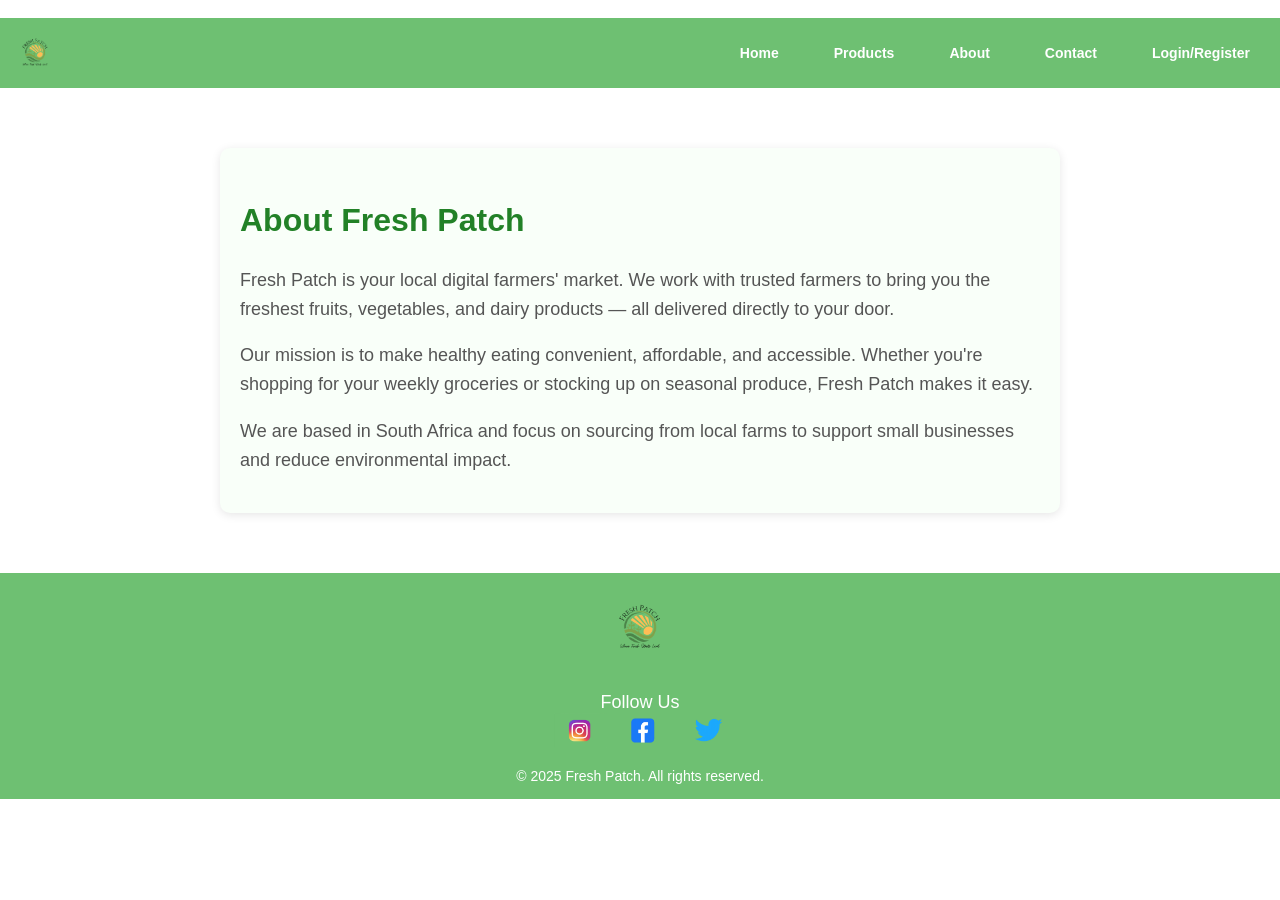
<file: about.html>
<!DOCTYPE html>
<html lang="en">
<head>
  <meta charset="UTF-8">
  <title>About Us - Fresh Patch</title>
  <link rel="stylesheet" href="style.css">
  <a href="home.html"></a>
  <style>
    .about-section {
      max-width: 800px;
      margin: 60px auto;
      padding: 20px;
      background-color: #f9fff9;
      border-radius: 10px;
      box-shadow: 0 2px 10px rgba(0,0,0,0.1);
      font-size: 18px;
      line-height: 1.6;
      color: #333;
    }

    .about-section h2 {
      font-size: 32px;
      margin-bottom: 20px;
      color: #228127;
    }

    header {
      background-color: #6ec072;
      padding: 10px;
      text-align: center;
      color: white;
    }

    nav a {
      margin: 0 10px;
      font-weight: bold;
      color: white;
      text-decoration: none;
    }

    nav a:hover {
      text-decoration: underline;
    }

    footer {
      text-align: center;
      padding: 20px;
      background-color: #6ec072;
      color: white;
    }

    footer img {
      height: 80px;
    }
  </style>
</head>
<body>
  <header>
    <div class="logo-title">
      <img src="images/FP logo.png" alt="Fresh Patch Logo">
    </div>
    <nav>
      <a href="home.html">Home</a>
      <a href="products.html">Products</a>
      <a href="about.html">About</a>
      <a href="contact.html">Contact</a>
      <a href="login.html">Login/Register</a>
    </nav>
  </header>
  <section class="about-section">
    <h2>About Fresh Patch</h2>
    <p>
      Fresh Patch is your local digital farmers' market. We work with trusted farmers to bring you the freshest fruits, vegetables, and dairy products — all delivered directly to your door.
    </p>
    <p>
      Our mission is to make healthy eating convenient, affordable, and accessible. Whether you're shopping for your weekly groceries or stocking up on seasonal produce, Fresh Patch makes it easy.
    </p>
    <p>
      We are based in South Africa and focus on sourcing from local farms to support small businesses and reduce environmental impact.
    </p>
  </section>

 <!-- Footer Section -->
<footer style="background: #6ec072; color: #eee; padding:15px; text-align: center; font-family:Impact, Haettenschweiler, 'Arial', sans-serif ;">

  <!-- Logo -->
  <div style="margin-bottom: 20px;">
    <img src="images/FP logo.png" alt="Fresh Patch Logo" style="height: 80px;">
  </div>

  <!-- Find us on text with space for logos -->
  <div style="margin-bottom: 15px; font-size: 18px; color: white;">
    Follow Us<br>
    <span style="margin-left: 10px; display: inline-flex; align-items: center; gap: 12px; justify-content: center;">
      <img src="images/insta logo.png" style="height: 35px;">
      
      <img src="images/fb logo.png" style="height: 35px;">
      
      <img src="images/tt logo.png" style="height: 35px;">
    </span>
  </div>
  <!-- Copyright -->
  <div style="font-size: 14px; color: white;">
    &copy; 2025 Fresh Patch. All rights reserved.
  <div id="footer-placeholder"></div>

</body>
</html>
</file>
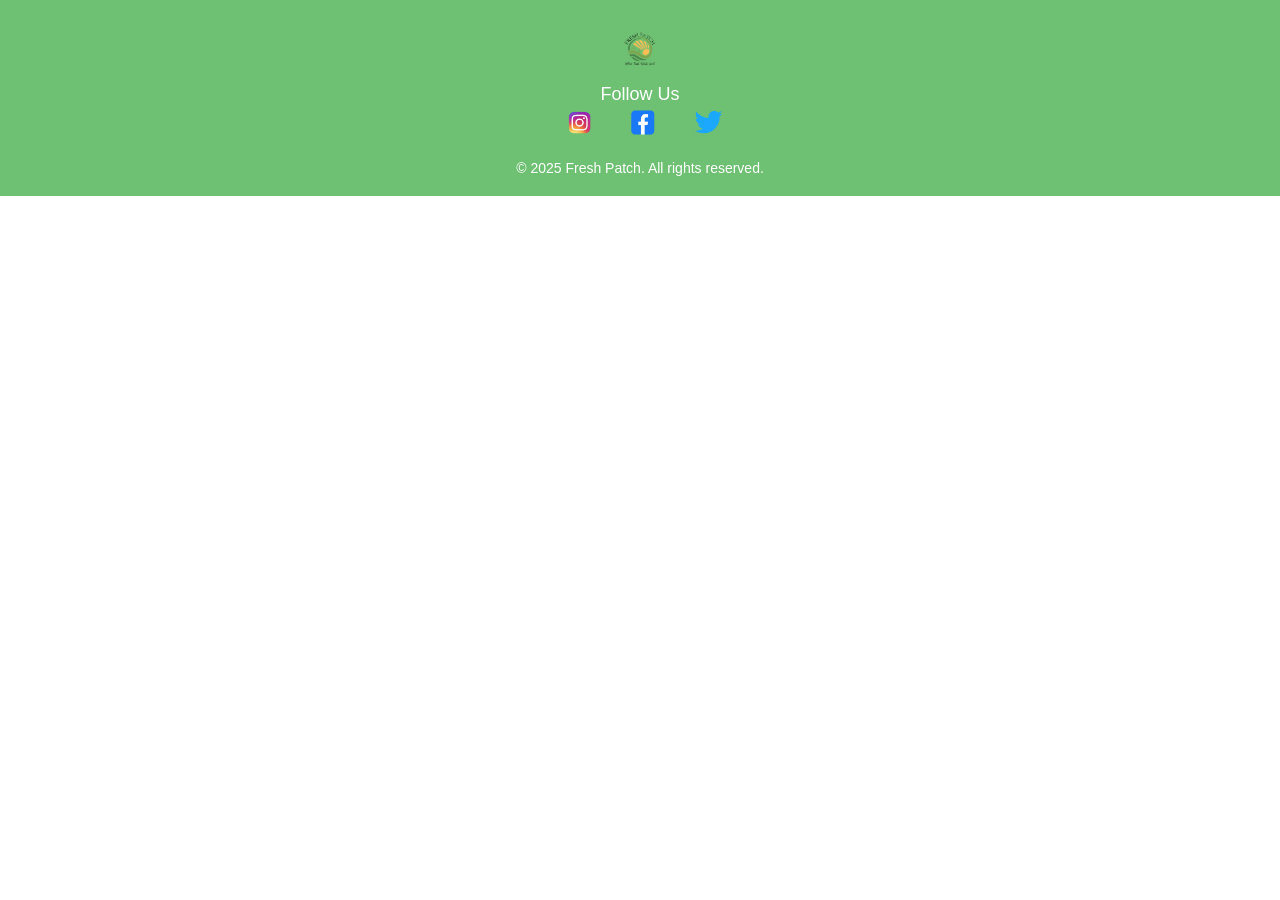
<file: footer.html>
<!DOCTYPE html>
<html lang="en">
    <head>
        <meta charset ="UTF-8">
        <title>Fresh Patch | Ecommerce Website Design</title>
<link rel="stylesheet" href="style.css">  
<footer style="text-align: center; padding: 20px; background-color: #6ec072; color: white;">
  <img src="images/FP logo.png" alt="Logo" style="height: 60px;"><br>

  <!-- Find us on text with space for logos -->
  <div style="margin-bottom: 15px; font-size: 18px; color: white;">
    Follow Us<br>
    <span style="margin-left: 10px; display: inline-flex; align-items: center; gap: 12px; justify-content: center;">
      <img src="images/insta logo.png" style="height: 35px;">
      
      <img src="images/fb logo.png" style="height: 35px;">
      
      <img src="images/tt logo.png" style="height: 35px;">
    </span>
  </div>

  <!-- Copyright -->
  <div style="font-size: 14px; color: white;">
    &copy; 2025 Fresh Patch. All rights reserved.
</footer>
</div>
</file>
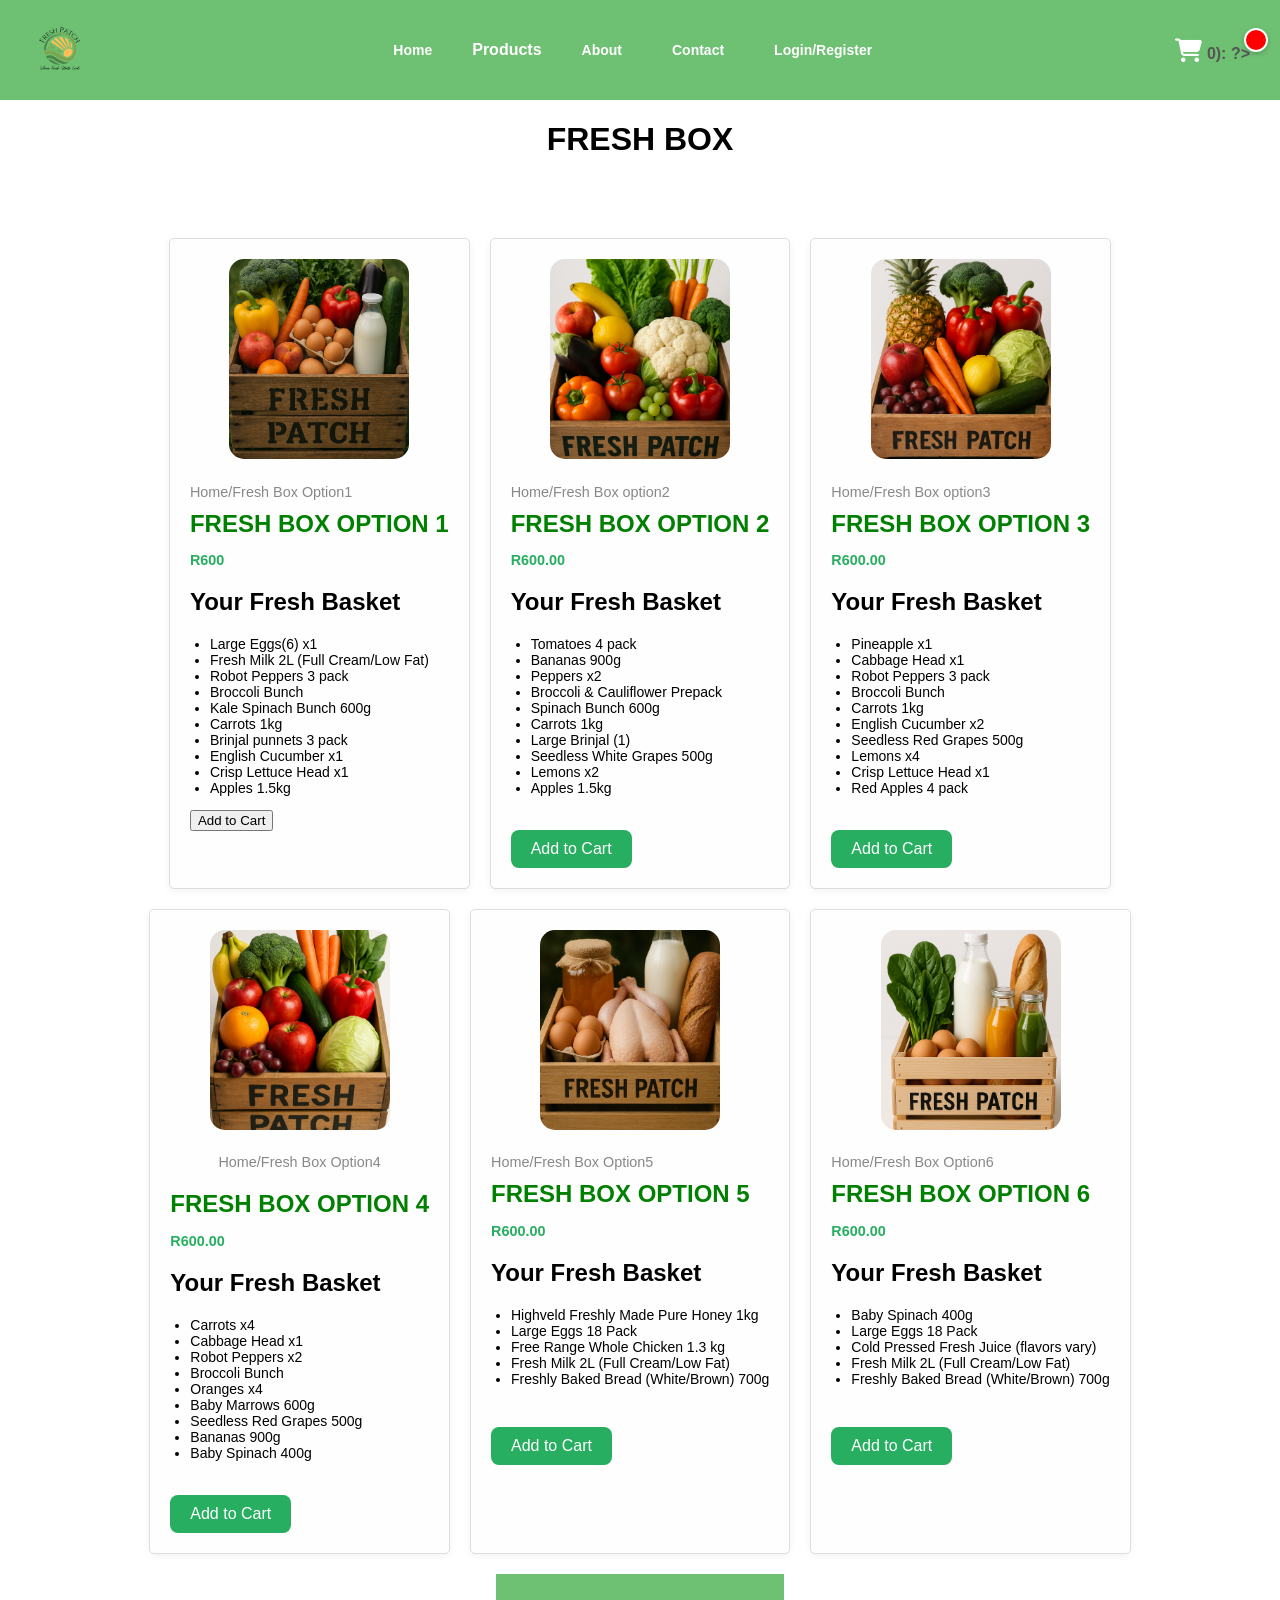
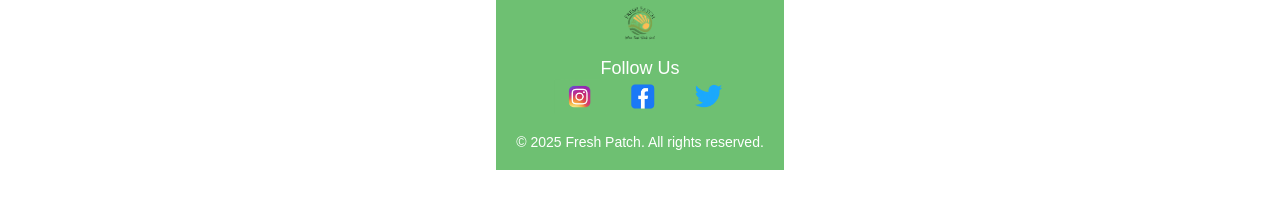
<file: freshboxoptions.html>
<!DOCTYPE html>
<html lang="en">
<head>
  <meta charset="UTF-8">
  <title>Fresh Patch - Products</title>
  <link rel="stylesheet" href="style.css">
  <style>
     body {
      font-family: 'Poppins', sans-serif;
      margin: 0;
    }
    .full-width-banner {
      width: 100%;
      display: block;
      margin-bottom: 30px;
      max-height: 300px;
      object-fit: cover;
    }

    .product-list-section {
      max-width: 1100px;
      margin: 0 auto;
      padding: 30px 20px;
    }

    .product-grid {
      display: grid;
      grid-template-columns: repeat(3, 1fr);
      gap: 8px;
    }
.product-card p, .product-card h3 {
  font-size: 0.9rem;
}
    .product-card {
      display: flex;
      flex-direction: row;
      align-items: center;
      gap: 10px;
      padding: 20px;
      border: 1px solid #ddd;
      border-radius: 5px;
      background-color: #fefefe;
      box-shadow: 0 2px 8px rgba(0,0,0,0.05);
    }

    .product-card img {
    width: 180px;
    height: 200px;
    object-fit: cover;
    border-radius: 15px;
    }
      #carrot-box, .peppers-box {
  height: 200px;
  width: 180px;
  overflow: hidden;
}
    .product-info {
      flex: 1;
    }

    .product-info h3 {
      margin: 4px 0;
      font-size: 15px;
      color: #2b572d;
    }

    .price {
      font-size: 16px;
      font-weight: bold;
      color: #228127;
      margin-bottom: 8px;
    }

    .product-info ul {
      list-style-type: disc;
      font-size: 14px;
      padding-left: 20px;
      margin-top: 5px;
    }

    .add-to-cart {
      padding: 10px 20px;
      background-color: #6ec072;
      color: white;
      border: none;
      border-radius: 6px;
      font-size: 14px;
      cursor: pointer;
    }

    .add-to-cart:hover {
      background-color: #45a049;
    }

    footer {
      text-align: center;
      padding: 20px;
      background-color: #6ec072;
      color: white;
    }

    footer img {
      height: 60px;
    }
    </style>
</head>
<body>
  <div id="header-placeholder"></div>
  <div class="logo-title">
    </div>
</header>
 <h1 style="text-align: center; margin-bottom: 40px;">FRESH BOX</h1>
  <div class="product-grid">
  <div class="product-card">
<img src="images/option1.png" alt= "Fresh Box 1">
  <div class="product-info">
    <p class="breadcrumb">Home/Fresh Box Option1</p>
<h3>FRESH BOX OPTION 1</h3>
<p class="price">R600</p>
<div id="header-placeholder"></div>
<h2>Your Fresh Basket</h2>
<ul>
      <li>Large Eggs(6) x1</li>
      <li>Fresh Milk 2L (Full Cream/Low Fat)</li>
      <li>Robot Peppers 3 pack</li>
      <li>Broccoli Bunch</li>
      <li>Kale Spinach Bunch 600g</li>
      <li>Carrots 1kg</li>
      <li>Brinjal punnets 3 pack</li>
      <li>English Cucumber x1</li>
      <li>Crisp Lettuce Head x1</li>
      <li>Apples 1.5kg</li>
    </ul>
<button onclick="window.location.href='payment.html'">Add to Cart</button>
</div>
</div>

  <div class="product-card">
<img src="images/option2.png" alt="Fresh Box 2">
  <div class="product-info">
<p class="breadcrumb">Home/Fresh Box option2</p>
<h3>FRESH BOX OPTION 2</h3>
<p class="price">R600.00</p>
<div id="header-placeholder"></div>
<h2>Your Fresh Basket</h2>
<ul>
  <li>Tomatoes 4 pack</li>
  <li>Bananas 900g</li>
  <li>Peppers x2</li>
   <li>Broccoli & Cauliflower Prepack</li>
   <li>Spinach Bunch 600g</li>
   <li>Carrots 1kg</li>
   <li>Large Brinjal (1)</li>
  <li>Seedless White Grapes 500g </li>
  <li>Lemons x2</li>
  <li>Apples 1.5kg</li>
</ul>
<button class="add-to-cart">Add to Cart</button>
</div>
</div>

  <div class="product-card">
<img src="images/option3.png" alt="Fresh Box 3">
 <div class="product-info">
<p class="breadcrumb">Home/Fresh Box option3</p>
<h3>FRESH BOX OPTION 3</h3>
<p class="price">R600.00</p>
<div id="header-placeholder"></div>
<h2>Your Fresh Basket</h2>
<ul>
  <li>Pineapple x1</li>
  <li>Cabbage Head x1</li>
  <li>Robot Peppers 3 pack</li>
   <li>Broccoli Bunch</li>
   <li>Carrots 1kg</li>
  <li>English Cucumber x2</li>
  <li>Seedless Red Grapes 500g</li>
  <li>Lemons x4</li>
   <li>Crisp Lettuce Head x1</li>
  <li>Red Apples 4 pack</li>
</ul>
<button class="add-to-cart">Add to Cart</button>
</div>
</div>

  <div class="product-card">
<img src="images/option4.png" alt="Fresh Box 4">
<p class="breadcrumb">Home/Fresh Box Option4</p>
 <div class="product-info">
<h3>FRESH BOX OPTION 4</h3>
<p class="price">R600.00 </p>
<div id="header-placeholder"></div>
<h2>Your Fresh Basket</h2>
<ul>
  <li>Carrots x4</li>
  <li>Cabbage Head x1</li>
  <li>Robot Peppers x2</li>
   <li>Broccoli Bunch</li>
   <li>Oranges x4</li>
   <li>Baby Marrows 600g</li>
  <li>Seedless Red Grapes 500g</li>
  <li>Bananas 900g</li>
   <li>Baby Spinach 400g</li>
</ul>
<button class="add-to-cart">Add to Cart</button>
</div>
</div>

  <div class="product-card">
<img src="images/option5.png" alt="Fresh Box Option 5">
<div class="product-info">
<p class="breadcrumb">Home/Fresh Box Option5</p>
<h3>FRESH BOX OPTION 5</h3>
<p class ="price">R600.00</p>
<div id="header-placeholder"></div>
<h2>Your Fresh Basket</h2>

<ul class="product-list">
  <li>Highveld Freshly Made Pure Honey 1kg</li>
  <li>Large Eggs 18 Pack</li>
  <li>Free Range Whole Chicken 1.3 kg</li>
   <li>Fresh Milk 2L (Full Cream/Low Fat)</li>
   <li>Freshly Baked Bread (White/Brown) 700g</li>
</ul>
<button class="add-to-cart">Add to Cart</button>
</div>
</div>

  <div class="product-card">
<img src="images/option6.png" alt="Fresh Box Option 6">
<div class="product-info">
<p class="breadcrumb">Home/Fresh Box Option6</p>
<h3>FRESH BOX OPTION 6</h3>
<p class ="price">R600.00</p>
<div id="header-placeholder"></div>
<h2>Your Fresh Basket</h2>

<ul class="product-list">
  <li>Baby Spinach 400g</li>
  <li>Large Eggs 18 Pack</li>
  <li>Cold Pressed Fresh Juice (flavors vary)</li>
   <li>Fresh Milk 2L (Full Cream/Low Fat)</li>
   <li>Freshly Baked Bread (White/Brown) 700g</li>
   </ul>
   <button class="add-to-cart">Add to Cart</button>
</div>
</div>
  <script>
  function addToCart(productName, price) {
    
  }
  const product = {
    name: productName,
    price: price
  };

  // Save to localStorage
  localStorage.setItem("cartItem", JSON.stringify(product));

  // Go to payment page
  window.location.href = "payment.html";

</script>
<style>
  .dropdown {
    position: relative;
    display: inline-block;
  }
  .dropbtn {
    background-color: #6ec072;
    color: white;
    font-weight: bold;
    border: none;
    cursor: pointer;
    padding: 8px;
  }
  .dropdown-content {
    display: none;
    position: absolute;
    background-color: #6ec072;
    box-shadow: 0px 8px 16px rgba(0,0,0,0.2);
    z-index: 1;
    flex-direction: column;
  }
  .dropdown-content a {
    padding: 8px 12px;
    display: block;
    color: white;
    text-decoration: none;
  }
  .dropdown-content a:hover {
    background-color: #45a049;
  }
  .dropdown-content.show {
    display: flex;
  }
</style>
 <!-- Footer Section -->
<div id="footer-placeholder"></div>
<script src="script.js"></script>
</body>
</html>
</file>
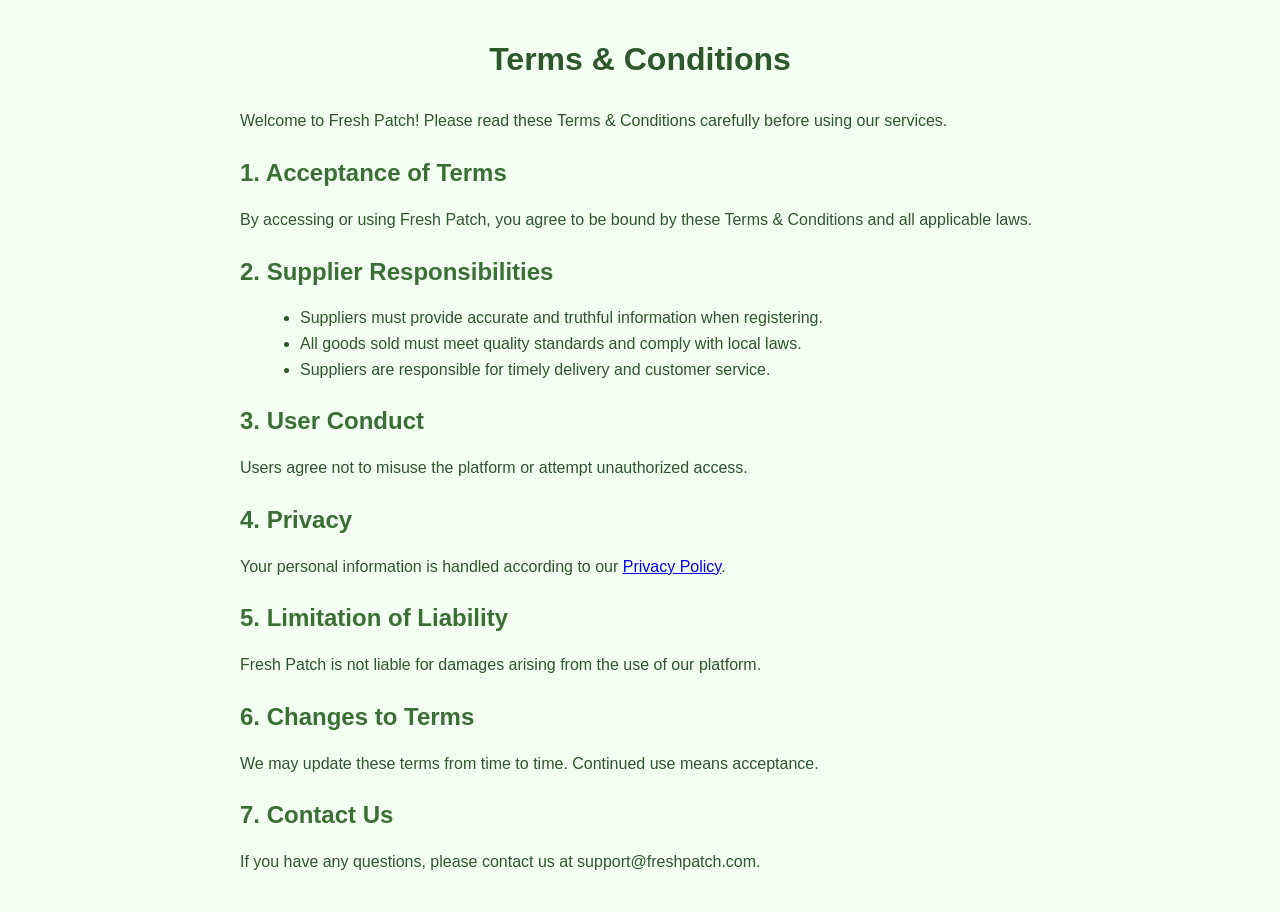
<file: terms_conditions.html>
<!DOCTYPE html>
<html lang="en">
<head>
  <meta charset="UTF-8" />
  <meta name="viewport" content="width=device-width, initial-scale=1" />
  <title>Terms & Conditions - Fresh Patch</title>
  <style>
    body {
      font-family: Arial, sans-serif;
      background: #f2fff2;
      margin: 0;
      padding: 20px;
      color: #2d572c;
      max-width: 800px;
      margin-left: auto;
      margin-right: auto;
    }

    h1 {
      text-align: center;
      margin-bottom: 30px;
    }

    h2 {
      margin-top: 25px;
      color: #3a7033;
    }

    p {
      line-height: 1.6;
    }

    ul {
      margin-left: 20px;
      line-height: 1.6;
    }
  </style>
</head>
<body>

  <h1>Terms & Conditions</h1>

  <p>Welcome to Fresh Patch! Please read these Terms & Conditions carefully before using our services.</p>

  <h2>1. Acceptance of Terms</h2>
  <p>By accessing or using Fresh Patch, you agree to be bound by these Terms & Conditions and all applicable laws.</p>

  <h2>2. Supplier Responsibilities</h2>
  <ul>
    <li>Suppliers must provide accurate and truthful information when registering.</li>
    <li>All goods sold must meet quality standards and comply with local laws.</li>
    <li>Suppliers are responsible for timely delivery and customer service.</li>
  </ul>

  <h2>3. User Conduct</h2>
  <p>Users agree not to misuse the platform or attempt unauthorized access.</p>

  <h2>4. Privacy</h2>
  <p>Your personal information is handled according to our <a href="privacy_policy.html" target="_blank">Privacy Policy</a>.</p>

  <h2>5. Limitation of Liability</h2>
  <p>Fresh Patch is not liable for damages arising from the use of our platform.</p>

  <h2>6. Changes to Terms</h2>
  <p>We may update these terms from time to time. Continued use means acceptance.</p>

  <h2>7. Contact Us</h2>
  <p>If you have any questions, please contact us at support@freshpatch.com.</p>

</body>
</html>
</file>
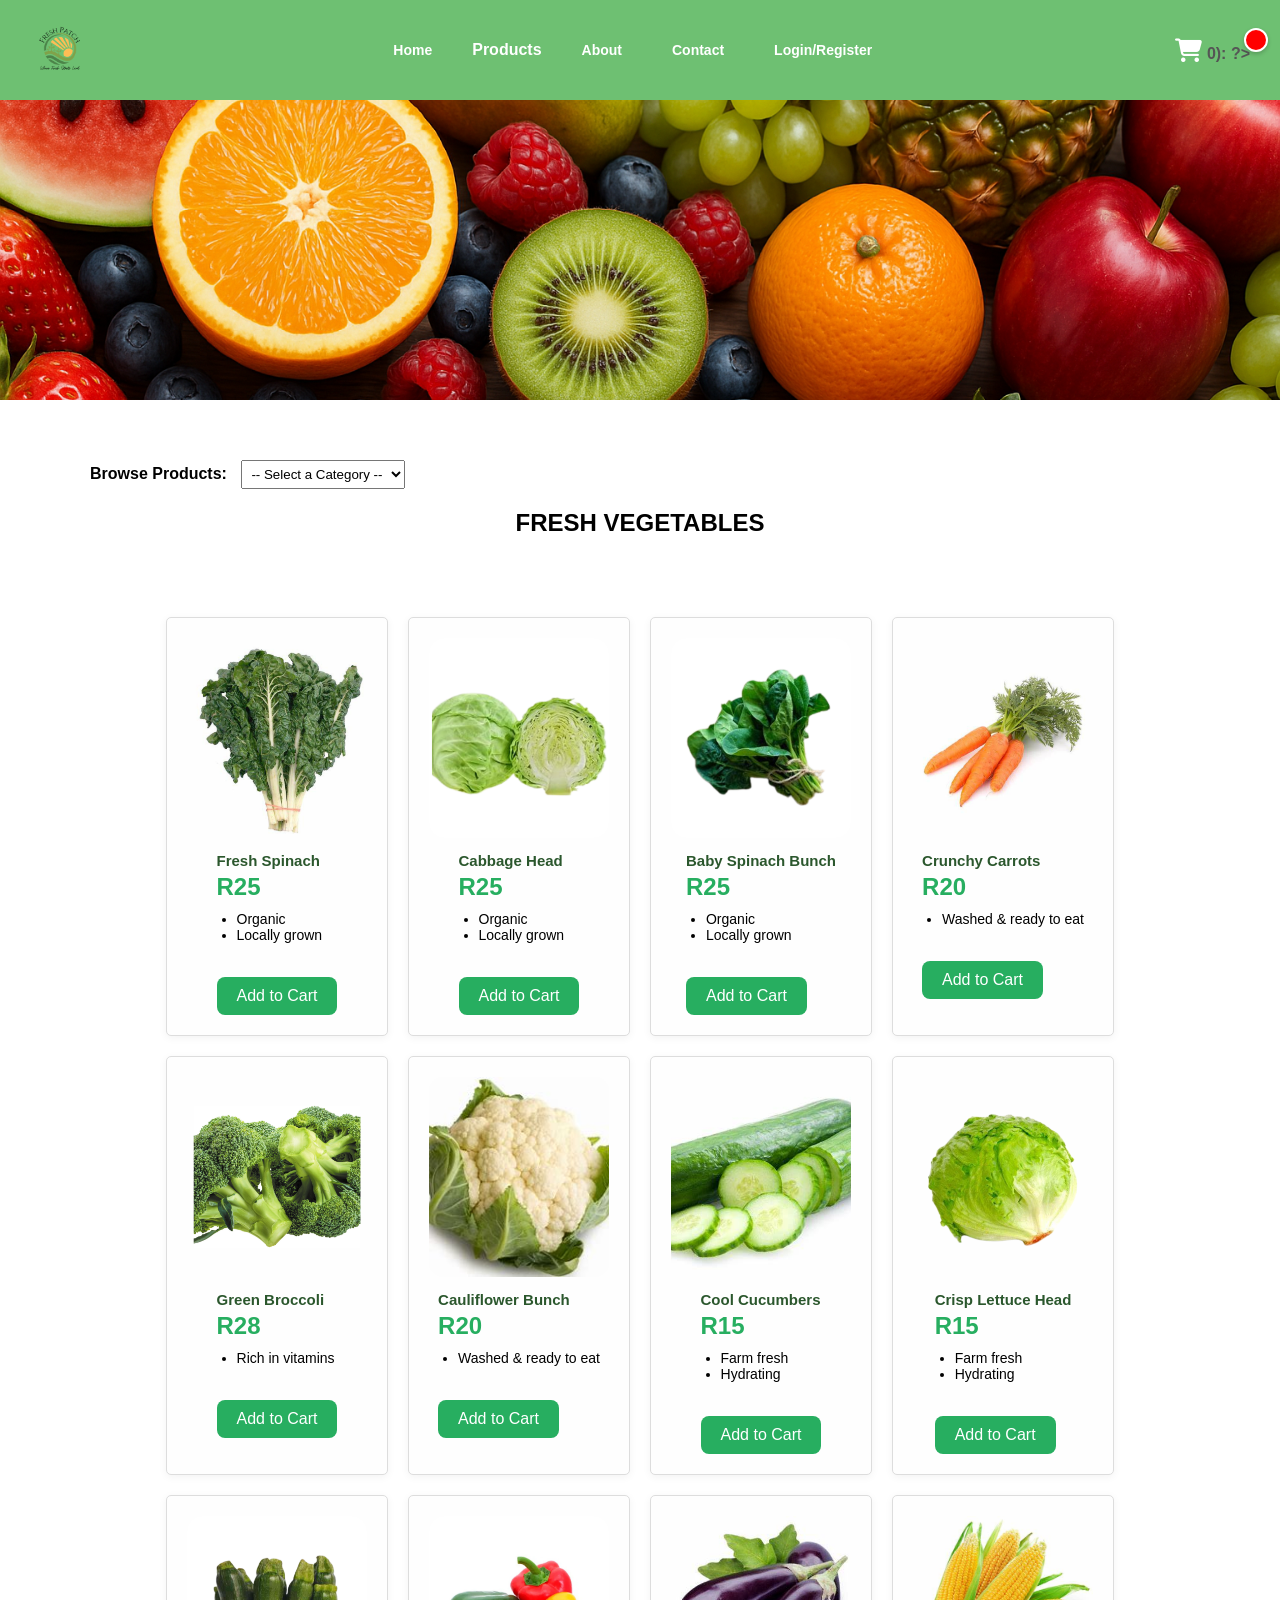
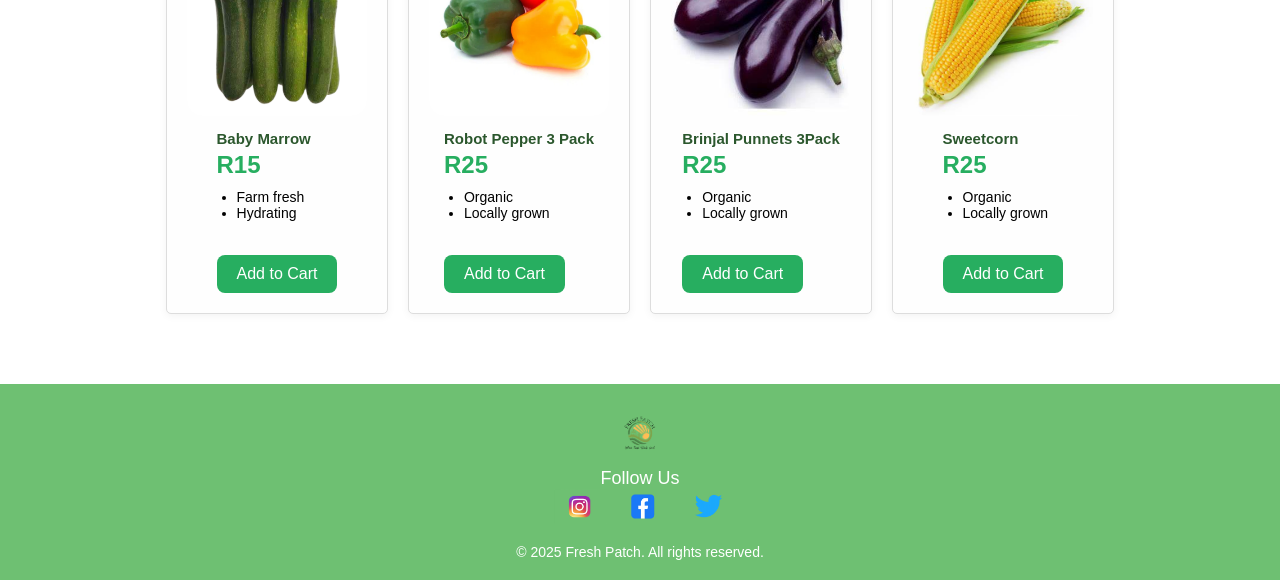
<file: veggies.html>
<!DOCTYPE html>
<html lang="en">
<head>
  <meta charset="UTF-8">
  <title>Fresh Patch - Veggies</title>
  <link rel="stylesheet" href="style.css">
  <style>
    body {
      font-family: 'Poppins', sans-serif;
      margin: 0;
    }
    header {
      background-color: #6ec072;
      display: flex;
      align-items: center;
      justify-content: space-between;
      padding: 10px 20px;
    }
    header .logo-title {
      display: flex;
      align-items: center;
      gap: 10px;
    }
    header img {
      height: 80px;
    }
    nav a {
      color: white;
      text-decoration: none;
      margin: 0 10px;
      font-weight: bold;
      font-size: 14px;
    }
    nav a:hover {
      text-decoration: underline;
    }
    .full-width-banner {
      width: 100%;
      display: block;
      margin-bottom: 30px;
      max-height: 300px;
      object-fit: cover;
    }

    .product-list-section {
      max-width: 1100px;
      margin: 0 auto;
      padding: 30px 20px;
    }

    .product-grid {
      display: grid;
      grid-template-columns: repeat(3, 1fr);
      gap: 10px;
    }
.product-card p, .product-card h3 {
  font-size: 0.9rem;
}
    .product-card {
      display: flex;
      flex-direction: column;
      align-items: center;
      gap: 10px;
      padding: 20px;
      border: 1px solid #ddd;
      border-radius: 5px;
      background-color: #fefefe;
      box-shadow: 0 2px 8px rgba(0,0,0,0.05);
    }

    .product-card img {
    width: 180px;
    height: 200px;
    object-fit: cover;
    border-radius: 15px;
    }
      #carrot-box, .peppers-box {
  height: 200px;
  width: 180px;
  overflow: hidden;
}
    .product-info {
      flex: 1;
    }

    .product-info h2 {
      margin: 4px 0;
      font-size: 15px;
      color: #2b572d;
    }

    .price {
      font-size: 16px;
      font-weight: bold;
      color: #228127;
      margin-bottom: 8px;
    }

    .product-info ul {
      list-style-type: disc;
      font-size: 14px;
      padding-left: 20px;
      margin-top: 5px;
    }

    .add-to-cart {
      padding: 10px 20px;
      background-color: #6ec072;
      color: white;
      border: none;
      border-radius: 6px;
      font-size: 14px;
      cursor: pointer;
    }

    .add-to-cart:hover {
      background-color: #45a049;
    }

    footer {
      text-align: center;
      padding: 20px;
      background-color: #6ec072;
      color: white;
    }

    footer img {
      height: 60px;
    }
    #carrot-box, .peppers-box {
  height: 200px;
  width: 180px;
  overflow: hidden;
}
  </style>
</head>
<body>
  <div id="header-placeholder"></div>
<img src="images/fruit banner.png" alt="Veggies Banner" class="full-width-banner">

<section class="product-list-section">
  <!-- Category Dropdown -->
<label for="product-category" style="font-weight: bold; font-size: 16px;">Browse Products:</label>
<select id="product-category" onchange="handleCategoryChange()" style="margin-left: 10px; padding: 5px;">
  <option value="">-- Select a Category --</option>
  <option value="veggies">Veggies</option>
  <option value="fruits">Fruits</option>
  <option value="juices">Juices</option>
  <option value="dairy">Dairy</option>
  <option value="marketplace">Marketplace</option>
</select>
<script>
  function handleCategoryChange() {
    const category = document.getElementById("product-category").value;
    if (category) {
      // redirect or load content dynamically
      window.location.href = category + ".html";
    }
  }
</script>
  <h1 style="text-align: center; margin-bottom: 40px;">FRESH VEGETABLES</h1>
  <div class="product-grid">
    <div class="product-card">
      <img src="images/spinach.png" alt="Spinach">
      <div class="product-info">
        <h2>Fresh Spinach</h2>
        <div class="price">R25</div>

        <ul>
          <li>Organic</li>
          <li>Locally grown</li>
        </ul>

        <button class="add-to-cart">Add to Cart</button>
      </div>
    </div>
      <div class="product-card">
      <img src="images/cabbage.jpg" alt= "Cabbage Head">
      <div class="product-info">
        <h2>Cabbage Head</h2>
        <div class="price">R25</div>

        <ul>
          <li>Organic</li>
          <li>Locally grown</li>
        </ul>
        <button class="add-to-cart">Add to Cart</button>
      </div>
      </div>
      <div class="product-card">
      <img src="images/bspinach.jpg" alt= "Baby Spinach">
      <div class="product-info">
        <h2>Baby Spinach Bunch</h2>
        <div class="price">R25</div>

        <ul>
          <li>Organic</li>
          <li>Locally grown</li>
        </ul>
        <button class="add-to-cart">Add to Cart</button>
      </div>
      </div>
    <div class="product-card">
      <img src="images/carrots.jpg" alt="Carrots">
      <div class="product-info">
        <h2>Crunchy Carrots</h2>
        <div class="price">R20</div>

        <ul>
          <li>Washed & ready to eat</li>
        </ul>
        <button class="add-to-cart">Add to Cart</button>
      </div>
    </div>

    <div class="product-card">
      <img src="images/brocoli.jpg" alt="Broccoli">
      <div class="product-info">
        <h2>Green Broccoli</h2>
        <div class="price">R28</div>

        <ul>
        <li>Rich in vitamins</li>
      </ul>
        <button class="add-to-cart">Add to Cart</button>
      </div>
    </div>
    <div class="product-card">
      <img src="images/cauliflower.jpg" alt="Cauliflower">
      <div class="product-info">
        <h2>Cauliflower Bunch</h2>
        <div class="price">R20</div>

        <ul>
          <li>Washed & ready to eat</li>
        </ul>
        <button class="add-to-cart">Add to Cart</button>
      </div>
    </div>
    <div class="product-card">
      <img src="images/cucumber.jpg" alt="Cucumber">
      <div class="product-info">
        <h2>Cool Cucumbers</h2>
        <div class="price">R15</div>

        <ul>
          <li>Farm fresh</li>
          <li>Hydrating</li>
        </ul>
        <button class="add-to-cart">Add to Cart</button>
      </div>
</div>
<div class="product-card">
      <img src="images/lettuce.jpg" alt="Lettuce">
      <div class="product-info">
        <h2>Crisp Lettuce Head</h2>
        <div class="price">R15</div>

        <ul>
          <li>Farm fresh</li>
          <li>Hydrating</li>
        </ul>
        <button class="add-to-cart">Add to Cart</button>
      </div>
</div>

<div class="product-card">
      <img src="images/babymarrow.jpg" alt="Baby Marrow">
      <div class="product-info">
        <h2>Baby Marrow</h2>
        <div class="price">R15</div>

        <ul>
          <li>Farm fresh</li>
          <li>Hydrating</li>
        </ul>
        <button class="add-to-cart">Add to Cart</button>
      </div>
</div>
    <div class="product-card">
      <img src="images/rbpeppers.jpg" alt="Robot Peppers">
      <div class="product-info">
        <h2>Robot Pepper 3 Pack</h2>
        <div class="price">R25</div>

        <ul>
          <li>Organic</li>
          <li>Locally grown</li>
        </ul>
        <button class="add-to-cart">Add to Cart</button>
      </div>
    </div>
       <div class="product-card">
      <img src="images/brinjals.jpg" alt="Brinjals">
      <div class="product-info">
        <h2>Brinjal Punnets 3Pack</h2>
        <div class="price">R25</div>

        <ul>
          <li>Organic</li>
          <li>Locally grown</li>
        </ul>
        <button class="add-to-cart">Add to Cart</button>
      </div>
       </div>
       <div class="product-card">
      <img src="images/mealies.jpg" alt="Sweetcorn">
      <div class="product-info">
        <h2>Sweetcorn</h2>
        <div class="price">R25</div>

        <ul>
          <li>Organic</li>
          <li>Locally grown</li>
        </ul>
        <button class="add-to-cart">Add to Cart</button>
      </div>
       </div>
</section>
  <div id="footer-placeholder">
  </div>

<script>
   fetch("header.php")
      .then(res => res.text())
      .then(data => document.getElementById("header-placeholder").innerHTML = data)
      .catch(err => console.error("Header load error:", err));

    fetch("footer.html")
      .then(res => res.text())
      .then(data => document.getElementById("footer-placeholder").innerHTML = data);
      <!-- Products Button -->

       function toggleDropdown() {
    document.getElementById("dropdownMenu").classList.toggle("show");
  }

  window.onclick = function(event) {
    if (!event.target.matches('.dropbtn')) {
      var dropdowns = document.getElementsByClassName("dropdown-content");
      for (var i = 0; i < dropdowns.length; i++) {
        var openDropdown = dropdowns[i];
        if (openDropdown.classList.contains('show')) {
          openDropdown.classList.remove('show');
        }
      }
    }
  }
</script>
</body>
</html>
</file>
<file: style.css>
body {
  margin: 0;
  padding: 0;
  box-sizing: border-box;
}
body {
  font-family: "Poppins", sans-serif;
}
.navbar {
  display: center;
  justify-content: space-between;
  align-items: center;
  background-color: #6ec072;
  padding: 10px 10px;
}
nav a:hover {
  background-color: #45a049;
  border-radius: 5px;
}
a {
  text-decoration: none;
  color: #555;
  font-weight: bold;
  font-size: 16px;
  padding: 5px 10px;
  transition: background-color 0.3s ease;
}
p {
  color: #555;
}
.container {
  max-width: 1300px;
  margin: auto;
  padding-left: 35px;
}
.row {
  display: flex;
  align-items: center;
  flex-wrap: wrap;
  justify-content: space-around;
}
.col-1 {
  flex-basis: 80%;
  min-width: 300px;
}
.col-2 img {
  width: 100%;
  height: auto;
  border-radius: 8px;
}
.col-2 h1 {
  font-size: 26px;
  line-height: 30px;
  margin: 25px 0;
}
.btn {
  display: inline-block;
  background: #228127;
  color: black;
  padding: 8px 30px;
  margin: 30px 0;
  border-radius: 30px;
  transition: background 0.5s;
}
.btn:hover {
  background: #555;
}
.categories {
  margin: 70px 0;
}
.col-3 {
  flex-basis: 60%;
  min-width: 250px;
  margin-bottom: 30px;
}
.row {
  display: flex;
  flex-wrap: nowrap;
  justify-content: space-between;
  gap: 20px;
  overflow-x: auto;
}
.col-3 img {
  width: 100%;
  object-fit: cover;
}
/* .small-container{
    margin: auto;
    padding-left: 25px;
    padding-right: 25px;
} */
.product {
  width: 250px;
  height: 250px;
  overflow: hidden;
}
/* === LOGIN PAGE STYLES (Safe from other pages) === */

.login-wrapper {
  font-family: "Poppins", sans-serif;
  background-color: #f4f4f4;
  display: flex;
  align-items: center;
  justify-content: center;
  height: 100vh;
  margin: 0;
}

.login-box {
  background-color: white;
  padding: 30px;
  border-radius: 15px;
  box-shadow: 0 0 15px rgba(0, 0, 0, 0.1);
  width: 100%;
  max-width: 400px;
}

.login-box h1 {
  text-align: center;
  color: #2f7c31;
  margin-bottom: 20px;
}

.login-tabs {
  display: flex;
  justify-content: space-around;
  margin-bottom: 20px;
}

.login-tab {
  flex: 1;
  padding: 10px;
  cursor: pointer;
  border: none;
  background-color: #e0f5e1;
  color: #2f7c31;
  font-weight: bold;
  border-radius: 5px;
  margin: 0 5px;
}

.login-tab.active {
  background-color: #2f7c31;
  color: white;
}

.login-form {
  display: flex;
  flex-direction: column;
}

.login-form input {
  margin-bottom: 15px;
  padding: 10px;
  border: 1px solid #ccc;
  border-radius: 5px;
}

.login-form button[type="submit"] {
  background-color: #2f7c31;
  color: white;
  padding: 10px;
  border: none;
  border-radius: 5px;
  cursor: pointer;
  font-weight: bold;
}

.login-form button[type="submit"]:hover {
  background-color: #256625;
}

.hidden {
  display: none;
}

.home-link {
  display: block;
  margin-bottom: 15px;
  text-decoration: none;
  color: #2f7c31;
  font-weight: bold;
}

.home-link:hover {
  text-decoration: underline;
}
/* ✨ Extra styles to make login/register fun and smooth */

.login-box {
  animation: pop-in 0.6s ease;
  transition: transform 0.3s ease-in-out;
}

.login-box:hover {
  transform: scale(1.02);
  box-shadow: 0 0 20px rgba(47, 124, 49, 0.2);
}

@keyframes pop-in {
  0% {
    opacity: 0;
    transform: scale(0.8);
  }
  100% {
    opacity: 1;
    transform: scale(1);
  }
}

.login-tab {
  transition: background-color 0.3s ease, color 0.3s ease;
}

.login-tab:hover {
  background-color: #35a139;
  color: white;
}

.login-form input {
  transition: all 0.3s ease;
}

.login-form input:focus {
  border-color: #2f7c31;
  box-shadow: 0 0 5px rgba(47, 124, 49, 0.4);
}
.box-container {
  display: flex;
  justify-content: space-around;
  flex-wrap: wrap;
  padding: 40px 20px;
  gap: 30px;
  background-color: #f9f9f9;
}
.product-grid {
  display: flex;
  flex-wrap: wrap;
  justify-content: center;
  gap: 20px;
  padding: 40px 20px;
}
.box-card {
  background: white;
  border-radius: 15px;
  box-shadow: 0 5px 20px rgba(0, 0, 0, 0.1);
  max-width: 300px;
  padding: 20px;
  text-align: center;
  transition: transform 0.3s ease;
}

.box-card h3 {
  font-size: 20px;
  margin-bottom: 10px;
  color: #333;
}

.box-card p {
  font-size: 14px;
  color: #666;
  margin-bottom: 15px;
}

.box-card img {
  width: 100%;
  height: auto;
  max-height: 200px;
  border-radius: 10px;
  margin-bottom: 15px;
  object-fit: contain;
}

.box-card:hover {
  transform: translateY(-5px);
}

.shop-btn {
  display: inline-block;
  padding: 10px 25px;
  background-color: black;
  color: white;
  border-radius: 50px;
  font-size: 14px;
  text-decoration: none;
  transition: background-color 0.3s ease;
}

.shop-btn:hover {
  background-color: #228127;
}
.banner {
  position: absolute;
  bottom: 0;
  left: 100%;
  width: 100%;
  background-image: url("images/fruit\ banner.png");
  background-size: cover;
  background-position: center;
  display: flex;
  justify-content: space-around;
  align-items: center;
  height: 100px;
  color: white;
  text-align: center;
}
.banner div {
  background-color: rgba(0, 0, 0, 0.5);
  padding: 10px;
  border-radius: 5px;
}
.info-section {
  background: url("images/fruit\ banner.png") center center/cover no-repeat;
  display: flex;
  justify-content: space-around;
  padding: 60px 60px;
  color: white;
  text-align: center;
  position: relative;
  gap: 20px;
  flex-wrap: wrap;
}

.info-section::before {
  content: "";
  position: absolute;
  top: 0;
  left: 0;
  right: 0;
  bottom: 0;
  background-color: rgba(0, 0, 0, 0.6);
  z-index: 1;
}

.info-box {
  position: relative;
  z-index: 2;
  background-color: rgba(0, 100, 0, 0.6);
  padding: 30px 20px;
  border-radius: 10px;
  min-width: 220px;
  max-width: 300px;
}

.info-box i {
  font-size: 30px;
  margin-bottom: 10px;
  display: block;
}
<!---products--- > .product-container {
  display: flex;
  flex-wrap: wrap;
  gap: 40px;
  padding: 40px;
  align-items: flex-start;
}
.product-detail {
  display: flex;
  gap: 40px;
  padding: 20px;
  flex-wrap: wrap;
  align-items: flex-start;
  border: 1px solid #ddd;
  border-radius: 12px;
  margin: 20px auto;
  max-width: 1200px;
  background-color: #fefefe;
  box-shadow: 0 2px 8px rgba(0, 0, 0, 0.1);
}
.product-card {
  display: flex;
  flex-direction: column;
  align-items: center;
  gap: 10px;
  padding: 20px;
  border: 1px solid #ddd;
  border-radius: 5px;
  background-color: #fefefe;
  box-shadow: 0 2px 8px rgba(0, 0, 0, 0.05);
}
.product-image img {
  width: 350%;
  max-width: 100px;
  height: auto;
  object-fit: cover;
  border-radius: 10px;
  box-shadow: 0 4px 12px rgba(0, 0, 0, 0.1);
}
.product-info {
  flex: 1;
  max-width: 600px;
}
.breadcrumb {
  color: #888;
  font-size: 14px;
  margin-bottom: 10px;
}
.product-info h1 {
  font-size: 28px;
  margin-bottom: 10px;
}
.price {
  font-size: 24px;
  font-weight: bold;
  color: #27ae60;
}
.basket-name {
  font-weight: bold;
  margin-bottom: 15px;
}
.product-list {
  list-style-type: disc;
  padding-left: 20px;
  font-size: 16px;
}
.add-to-cart {
  margin-top: 20px;
  padding: 10px 20px;
  font-size: 16px;
  background-color: #27ae60;
  color: white;
  border: none;
  border-radius: 8px;
  cursor: pointer;
}
.product-info h3 {
  color: green;
  font-size: 24px;
  margin-top: 0;
}

.product-info ul {
  margin-top: 10px;
  padding-left: 20px;
}
.product-list {
  list-style: none;
  padding: 0;
  max-width: 400px;
  margin: 20px auto;
}
<!----HEADER---- > body {
  margin: 0;
  font-family: "Poppins", sans-serif;
}

header {
  background-color: #6ec072;
  display: flex;
  align-items: center;
  justify-content: space-between;
  padding: 10px 20px;
}

header .logo-title {
  display: flex;
  align-items: center;
  gap: 10px;
}

header img {
  height: 50px;
}

header h1 {
  font-size: 20px;
  color: white;
  margin: 0;
}
nav {
  display: flex;
  justify-content: center;
  align-items: center;
  gap: 15px;
  background-color: #6ec072;
  padding: 10px 0;
}
nav a {
  color: white;
  text-decoration: none;
  margin: 0 10px;
  font-weight: bold;
  font-size: 14px;
}

nav a:hover {
  text-decoration: underline;
}
<!--FOOTER-- > footer {
  text-align: center;
  padding: 20px;
  background-color: #6ec072;
  color: white;
}

footer img {
  height: 60px;
}
html {
  scroll-behavior: smooth;
}
/* Dropdown container */
.dropdown {
  position: relative;
  display: inline-block;
}

/* Dropdown button */
.dropbtn {
  background-color: transparent;
  color: white;
  font-weight: bold;
  border: none;
  cursor: pointer;
  padding: 10px;
  font-size: 16px;
}

/* Dropdown content */
.dropdown-content {
  display: none;
  position: absolute;
  background-color: #6ec072;
  min-width: 160px;
  z-index: 1;
  box-shadow: 0px 8px 16px rgba(0, 0, 0, 0.2);
}

/* Dropdown links */
.dropdown-content a {
  color: white;
  padding: 12px 16px;
  text-decoration: none;
  display: block;
}

/* Show class */
.show {
  display: block;
}


/* CART */
.cart {
  position: relative;
}

.cart .count {
  position: absolute;
  top: -6px;
  right: 0;
  background-color: red;
  color: white;
  border-radius: 50%;
  padding: 0.2px 2px;
  font-size: xx-small;
}
</file>
